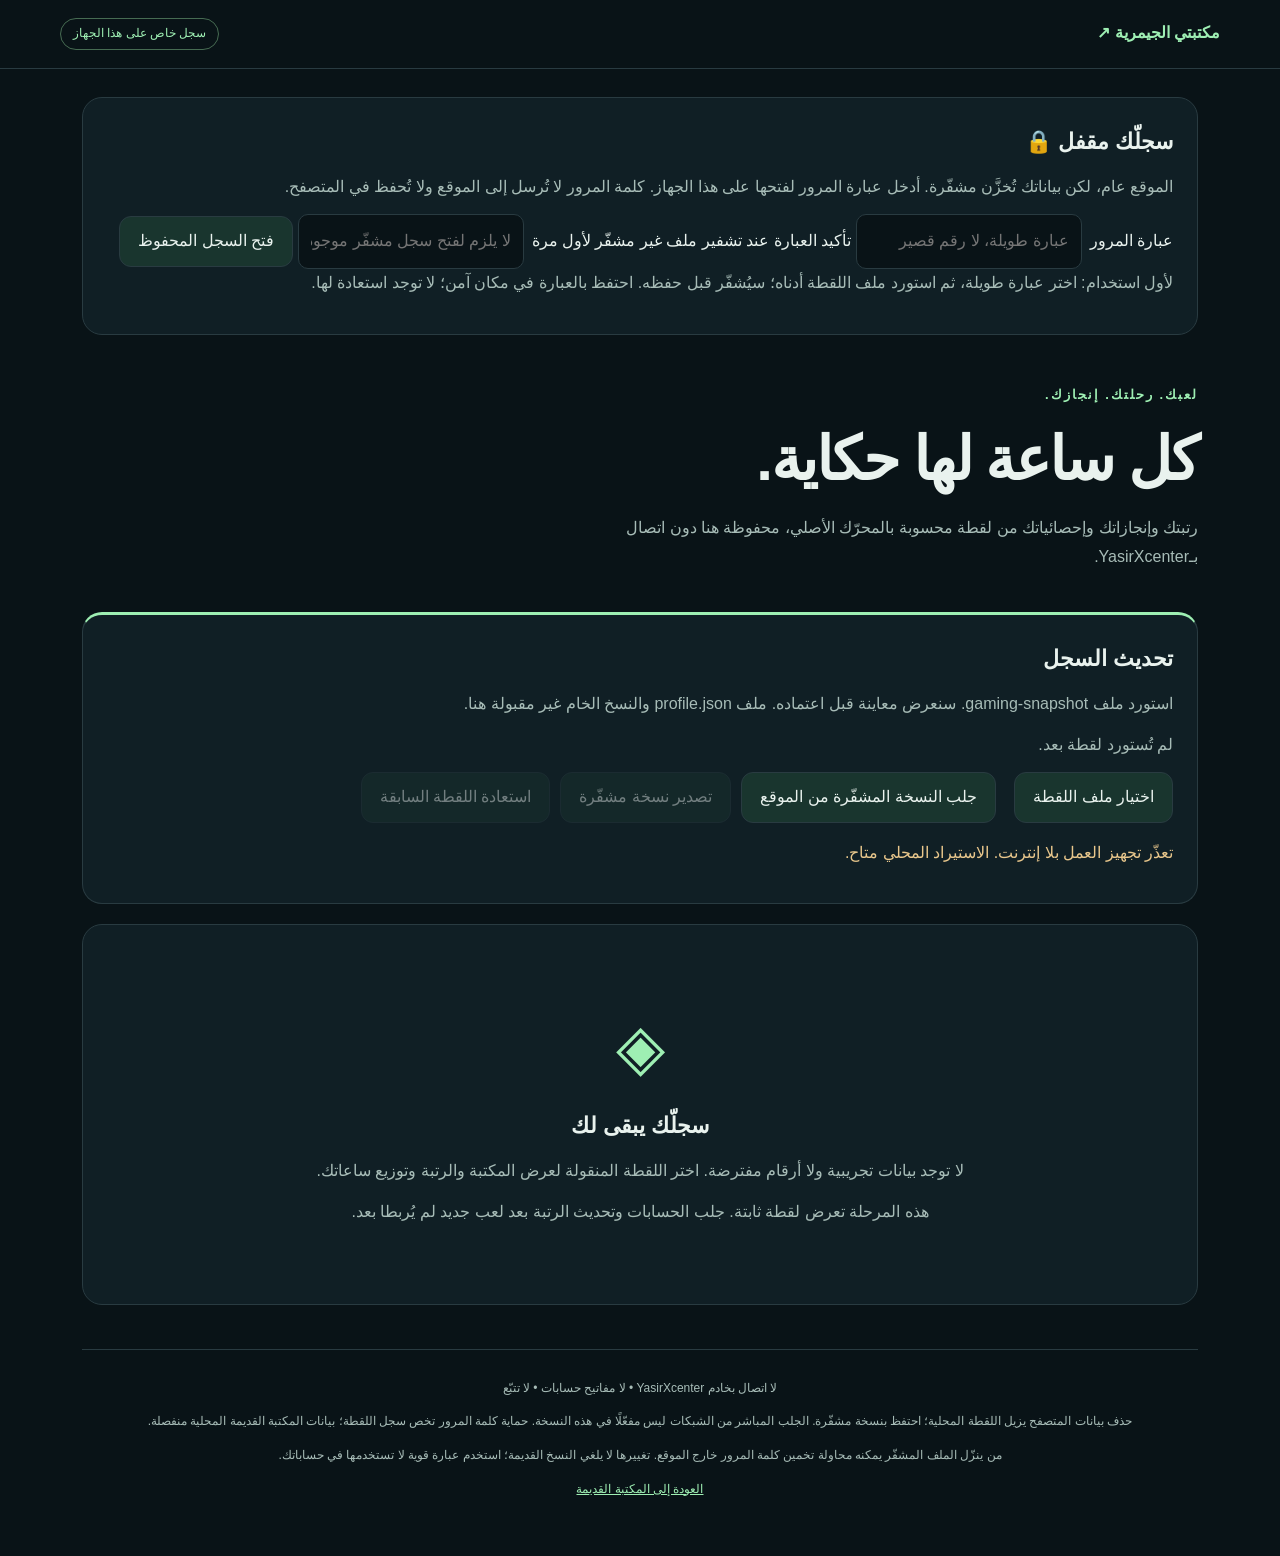
<file: records.html>
<!doctype html>
<html lang="ar" dir="rtl">
<head>
  <meta charset="utf-8">
  <meta name="viewport" content="width=device-width,initial-scale=1,viewport-fit=cover">
  <meta name="theme-color" content="#091317">
  <meta name="referrer" content="no-referrer">
  <meta http-equiv="Content-Security-Policy" content="default-src 'self'; script-src 'self'; style-src 'self'; img-src 'self' data:; connect-src 'self'; object-src 'none'; base-uri 'none'; form-action 'none'">
  <title>سجلّي • إنجاز</title>
  <link rel="manifest" href="manifest.json">
  <link rel="icon" href="icon.svg">
  <link rel="apple-touch-icon" href="icon-192.png">
  <link rel="stylesheet" href="records.css">
  <script defer src="records-core.js"></script>
  <script defer src="records-crypto.js"></script>
  <script defer src="records.js"></script>
</head>
<body>
  <header class="topbar"><a href="index.html">مكتبتي الجيمرية ↗</a><span class="pill">سجل خاص على هذا الجهاز</span></header>
  <main>
    <section id="lockbox" class="panel" aria-labelledby="lock-title">
      <h2 id="lock-title">سجلّك مقفل 🔒</h2>
      <p>الموقع عام، لكن بياناتك تُخزَّن مشفّرة. أدخل عبارة المرور لفتحها على هذا الجهاز. كلمة المرور لا تُرسل إلى الموقع ولا تُحفظ في المتصفح.</p>
      <label for="vault-password">عبارة المرور</label><input id="vault-password" type="password" autocomplete="off" minlength="14" maxlength="1024" placeholder="عبارة طويلة، لا رقم قصير">
      <label for="vault-confirm">تأكيد العبارة عند تشفير ملف غير مشفّر لأول مرة</label><input id="vault-confirm" type="password" autocomplete="off" maxlength="1024" placeholder="لا يلزم لفتح سجل مشفّر موجود">
      <button id="unlock">فتح السجل المحفوظ</button>
      <p>لأول استخدام: اختر عبارة طويلة، ثم استورد ملف اللقطة أدناه؛ سيُشفّر قبل حفظه. احتفظ بالعبارة في مكان آمن؛ لا توجد استعادة لها.</p>
    </section>
    <section class="intro"><p class="eyebrow">لعبك. رحلتك. إنجازك.</p><h1>كل ساعة لها حكاية.</h1><p>رتبتك وإنجازاتك وإحصائياتك من لقطة محسوبة بالمحرّك الأصلي، محفوظة هنا دون اتصال بـYasirXcenter.</p></section>
    <section class="panel transfer" aria-labelledby="transfer-title">
      <div><h2 id="transfer-title">تحديث السجل</h2><p>استورد ملف gaming-snapshot. سنعرض معاينة قبل اعتماده. ملف profile.json والنسخ الخام غير مقبولة هنا.</p><p id="stamp">لم تُستورد لقطة بعد.</p></div>
      <div class="actions"><label class="button" for="snapshot-file">اختيار ملف اللقطة</label><input id="snapshot-file" type="file" accept=".json,application/json"><button id="fetch-encrypted">جلب النسخة المشفّرة من الموقع</button><button id="export" disabled>تصدير نسخة مشفّرة</button><button id="undo" disabled>استعادة اللقطة السابقة</button><button id="lock" hidden>قفل السجل</button><button id="install" hidden>تثبيت التطبيق</button><button id="update" hidden>تطبيق تحديث الموقع</button></div>
      <p id="message" role="status" aria-live="polite"></p>
    </section>
    <section id="preview" class="panel preview" hidden aria-labelledby="preview-title"><h2 id="preview-title">معاينة — لم تُحفظ بعد</h2><p id="preview-text"></p><p>سيُستبدل عرض اللقطة فقط، وتُحفظ السابقة للاستعادة. مكتبتك القديمة وعدّادها لا يتغيران. لا تُرفع أي بيانات إلى الإنترنت.</p><button id="confirm">اعتماد اللقطة على هذا الجهاز</button><button id="cancel">إلغاء</button></section>
    <section id="empty" class="panel empty"><span aria-hidden="true">◈</span><h2>سجلّك يبقى لك</h2><p>لا توجد بيانات تجريبية ولا أرقام مفترضة. اختر اللقطة المنقولة لعرض المكتبة والرتبة وتوزيع ساعاتك.</p><p>هذه المرحلة تعرض لقطة ثابتة. جلب الحسابات وتحديث الرتبة بعد لعب جديد لم يُربطا بعد.</p></section>
    <div id="content" hidden>
      <nav class="tabs" aria-label="أقسام السجل"><button data-tab="overview" aria-pressed="true">نظرة عامة</button><button data-tab="awards" aria-pressed="false">إنجاز</button><button data-tab="library" aria-pressed="false">الألعاب</button></nav>
      <section id="overview">
        <div id="headline" class="headline"></div>
        <div id="metrics" class="metrics"></div>
        <div class="grid"><section class="panel"><h2>الساعات ومصدر تاريخها</h2><div id="precision"></div><p>الساعات غير المؤرّخة تدخل الإجمالي والرتبة، ولا توزّع على أيام أو أشهر مفترضة.</p></section><section class="panel"><h2>من أين جاءت ساعاتك؟</h2><div id="sources"></div></section></div>
        <div class="grid"><section class="panel"><h2>اللعب عبر السنوات</h2><div id="years"></div></section><section class="panel"><h2>أجهزتك</h2><div id="devices"></div></section></div>
        <section class="panel"><h2>الأشهر المسجّلة</h2><label for="year-filter">السنة</label> <select id="year-filter"></select><div id="months"></div><p>يُعرض الشهر كما سجّله المصدر؛ لا يُنسب إجمالي مجهول التاريخ لأي شهر.</p></section>
        <section class="panel"><h2>تقويم اللعب الموثّق باليوم</h2><div id="calendar" class="calendar"></div><p>كل مربع يوم له وقت معروف. افتح المربع لقراءة تاريخه وساعاته. الأشهر بلا أيام دقيقة لا تتحوّل إلى جلسات.</p></section>
        <div class="grid"><section class="panel"><h2>الأكثر لعبًا</h2><div id="top"></div></section><section class="panel"><h2>عادتك في اللعب</h2><div id="habits"></div><h3>أيام الأسبوع</h3><div id="weekdays"></div></section></div>
      </section>
      <section id="awards" hidden><h2>إنجاز — نفس الرصيد، نفس الاستحقاق</h2><p>هذه نتائج محرّك YasirXcenter عند التصدير، وليست تحويلًا لنقاط «المِران» في المكتبة القديمة. التختيم يدوي، وجوائز المنصّات لا تدفع نقاطًا.</p><div class="grid"><section class="panel"><h3>عائلات الإنجاز</h3><div id="families"></div></section><section class="panel"><h3>الخامات</h3><div id="materials"></div></section></div><label for="award-search">ابحث في الإنجازات</label><input id="award-search" type="search" placeholder="اسم اللعبة أو الإنجاز"><label for="family-filter">العائلة</label><select id="family-filter"></select><p id="award-count"></p><div id="award-list" class="award-grid"></div><button id="more-awards" hidden>عرض المزيد</button></section>
      <section id="library" hidden><h2>مكتبة اللقطة</h2><p>للقراءة فقط؛ استيراد لقطة أحدث لا يحذف شيئًا من مكتبتك القديمة.</p><label for="game-search">ابحث باسم اللعبة</label><input id="game-search" type="search" placeholder="ابحث هنا…"><label for="platform-filter">المنصة</label><select id="platform-filter"></select><p id="game-count"></p><div class="table-wrap"><table><thead><tr><th scope="col">اللعبة</th><th scope="col">المنصة</th><th scope="col">الساعات</th><th scope="col">تختيمات</th><th scope="col">آخر لعب</th></tr></thead><tbody id="game-list"></tbody></table></div><button id="more-games" hidden>عرض المزيد</button></section>
    </div>
    <footer><p>لا اتصال بخادم YasirXcenter • لا مفاتيح حسابات • لا تتبّع</p><p>حذف بيانات المتصفح يزيل اللقطة المحلية؛ احتفظ بنسخة مشفّرة. الجلب المباشر من الشبكات ليس مفعّلًا في هذه النسخة. حماية كلمة المرور تخص سجل اللقطة؛ بيانات المكتبة القديمة المحلية منفصلة.</p><p>من ينزّل الملف المشفّر يمكنه محاولة تخمين كلمة المرور خارج الموقع. تغييرها لا يلغي النسخ القديمة؛ استخدم عبارة قوية لا تستخدمها في حساباتك.</p><a href="index.html">العودة إلى المكتبة القديمة</a></footer>
  </main>
</body>
</html>
</file>
<file: records.css>
/* Separate visual scope: no selectors leak into the existing React library. */
:root{color-scheme:dark;--bg:#091317;--surface:#101f25;--line:#293b41;--text:#e9f2ee;--muted:#a7bcb7;--accent:#9eefb3;--gold:#e9c78c;font-family:Tahoma,Arial,sans-serif}
*{box-sizing:border-box}body{margin:0;background:var(--bg);color:var(--text);line-height:1.8}a{color:var(--accent)}button,input,select,.button{font:inherit}button,.button,select{border:1px solid var(--line);border-radius:12px;padding:10px 18px;background:#19352e;color:var(--text);cursor:pointer;min-height:44px}button:disabled{opacity:.45;cursor:default}button:hover:not(:disabled),.button:hover{border-color:var(--accent)}button[aria-pressed=true]{background:var(--accent);color:#13231a}input{max-width:100%;padding:12px;border:1px solid var(--line);border-radius:10px;background:var(--bg);color:var(--text)}input[type=file]{position:absolute;width:1px;height:1px;overflow:hidden;clip-path:inset(50%)}.button:has(+input:focus-visible){outline:3px solid var(--gold)}:focus-visible{outline:3px solid var(--gold);outline-offset:4px}[hidden]{display:none!important}
.topbar{display:flex;gap:12px;justify-content:space-between;align-items:center;padding:18px max(20px,calc((100vw - 1160px)/2));border-bottom:1px solid var(--line)}.topbar a{text-decoration:none;font-weight:bold}.pill{font-size:12px;border:1px solid #466b52;border-radius:30px;padding:4px 12px;color:var(--accent)}main{max-width:1160px;margin:auto;padding:28px 22px}h1,h2,h3,p{margin:0 0 12px}h1{font-size:clamp(32px,6vw,60px);letter-spacing:-2px;line-height:1.4}h2{font-size:22px}h3{font-size:17px}p{color:var(--muted)}.intro{padding:28px 0}.intro p{max-width:680px}.eyebrow{color:var(--accent);font-size:13px;font-weight:bold;letter-spacing:2px}.panel{background:var(--surface);border:1px solid var(--line);border-radius:20px;padding:24px;margin-bottom:20px;min-width:0}.transfer{border-top:3px solid var(--accent)}.actions{display:flex;align-items:center;gap:10px;flex-wrap:wrap}.preview{border-color:var(--gold)}#message:not(:empty){padding-top:16px;color:var(--gold)}.empty{text-align:center;padding:65px 20px}.empty>span{font-size:64px;color:var(--accent)}.tabs{display:flex;gap:8px;padding:16px 0;position:sticky;top:0;background:var(--bg);z-index:2}.headline{border-radius:22px;background:linear-gradient(120deg,#214734,#142523);padding:32px;border:1px solid #446947;display:flex;justify-content:space-between;gap:22px;align-items:center;margin-bottom:18px}.headline strong{display:block;font-size:clamp(28px,4vw,45px);color:var(--accent)}.headline .points{text-align:end;font-variant-numeric:tabular-nums;color:var(--gold)}.metrics{display:grid;grid-template-columns:repeat(4,1fr);gap:14px;margin:18px 0}.metric{padding:18px;background:var(--surface);border:1px solid var(--line);border-radius:16px}.metric strong{display:block;font-size:28px}.metric span{color:var(--muted);font-size:13px}.grid{display:grid;grid-template-columns:repeat(2,minmax(0,1fr));gap:20px}.bar-row{margin:14px 0}.bar-label{display:flex;justify-content:space-between;gap:14px;font-size:14px;overflow-wrap:anywhere}.bar-label small{white-space:nowrap;color:var(--muted)}progress{width:100%;height:8px;border:0;display:block;border-radius:9px;margin-top:7px;background:var(--bg);accent-color:var(--accent)}progress::-webkit-progress-bar{background:var(--bg);border-radius:9px}progress::-webkit-progress-value{background:var(--accent);border-radius:9px}.calendar{display:grid;grid-template-columns:repeat(auto-fill,minmax(44px,1fr));gap:6px;margin:20px 0}.day{padding:4px;min-height:44px;background:#17302a;font-size:11px;border-radius:8px;line-height:1.3}.day[data-level="2"]{background:#2a5741}.day[data-level="3"]{background:#44835a}.day[data-level="4"]{background:#9eefb3;color:#122919}.table-wrap{overflow:auto}table{width:100%;border-collapse:collapse;font-size:14px}th,td{text-align:start;border-bottom:1px solid var(--line);padding:14px 10px}th{color:var(--muted)}td:first-child{min-width:170px}.award-grid{display:grid;grid-template-columns:repeat(3,minmax(0,1fr));gap:14px;margin-bottom:20px}.award{background:var(--surface);border:1px solid var(--line);border-radius:15px;padding:18px;overflow-wrap:anywhere}.award .medal{font-size:22px;color:var(--gold)}.award p{font-size:13px}.award strong{display:block}.award small{color:var(--muted)}label{display:inline-block;margin-inline-end:8px}#award-search,#game-search{margin:12px 10px}footer{text-align:center;border-top:1px solid var(--line);margin-top:44px;padding:28px 0;font-size:12px}
@media(max-width:720px){main{padding:16px}.topbar{padding:14px;flex-wrap:wrap}.grid{grid-template-columns:1fr;gap:0}.metrics{grid-template-columns:repeat(2,1fr)}.award-grid{grid-template-columns:1fr}.headline{padding:22px;flex-wrap:wrap}.headline .points{text-align:start}.panel{padding:18px}.intro{padding:25px 0}.tabs button{flex:1;padding:10px}.actions>*{flex-grow:1;text-align:center}select{max-width:100%}}
@media(prefers-reduced-motion:reduce){*{scroll-behavior:auto!important}}
</file>
